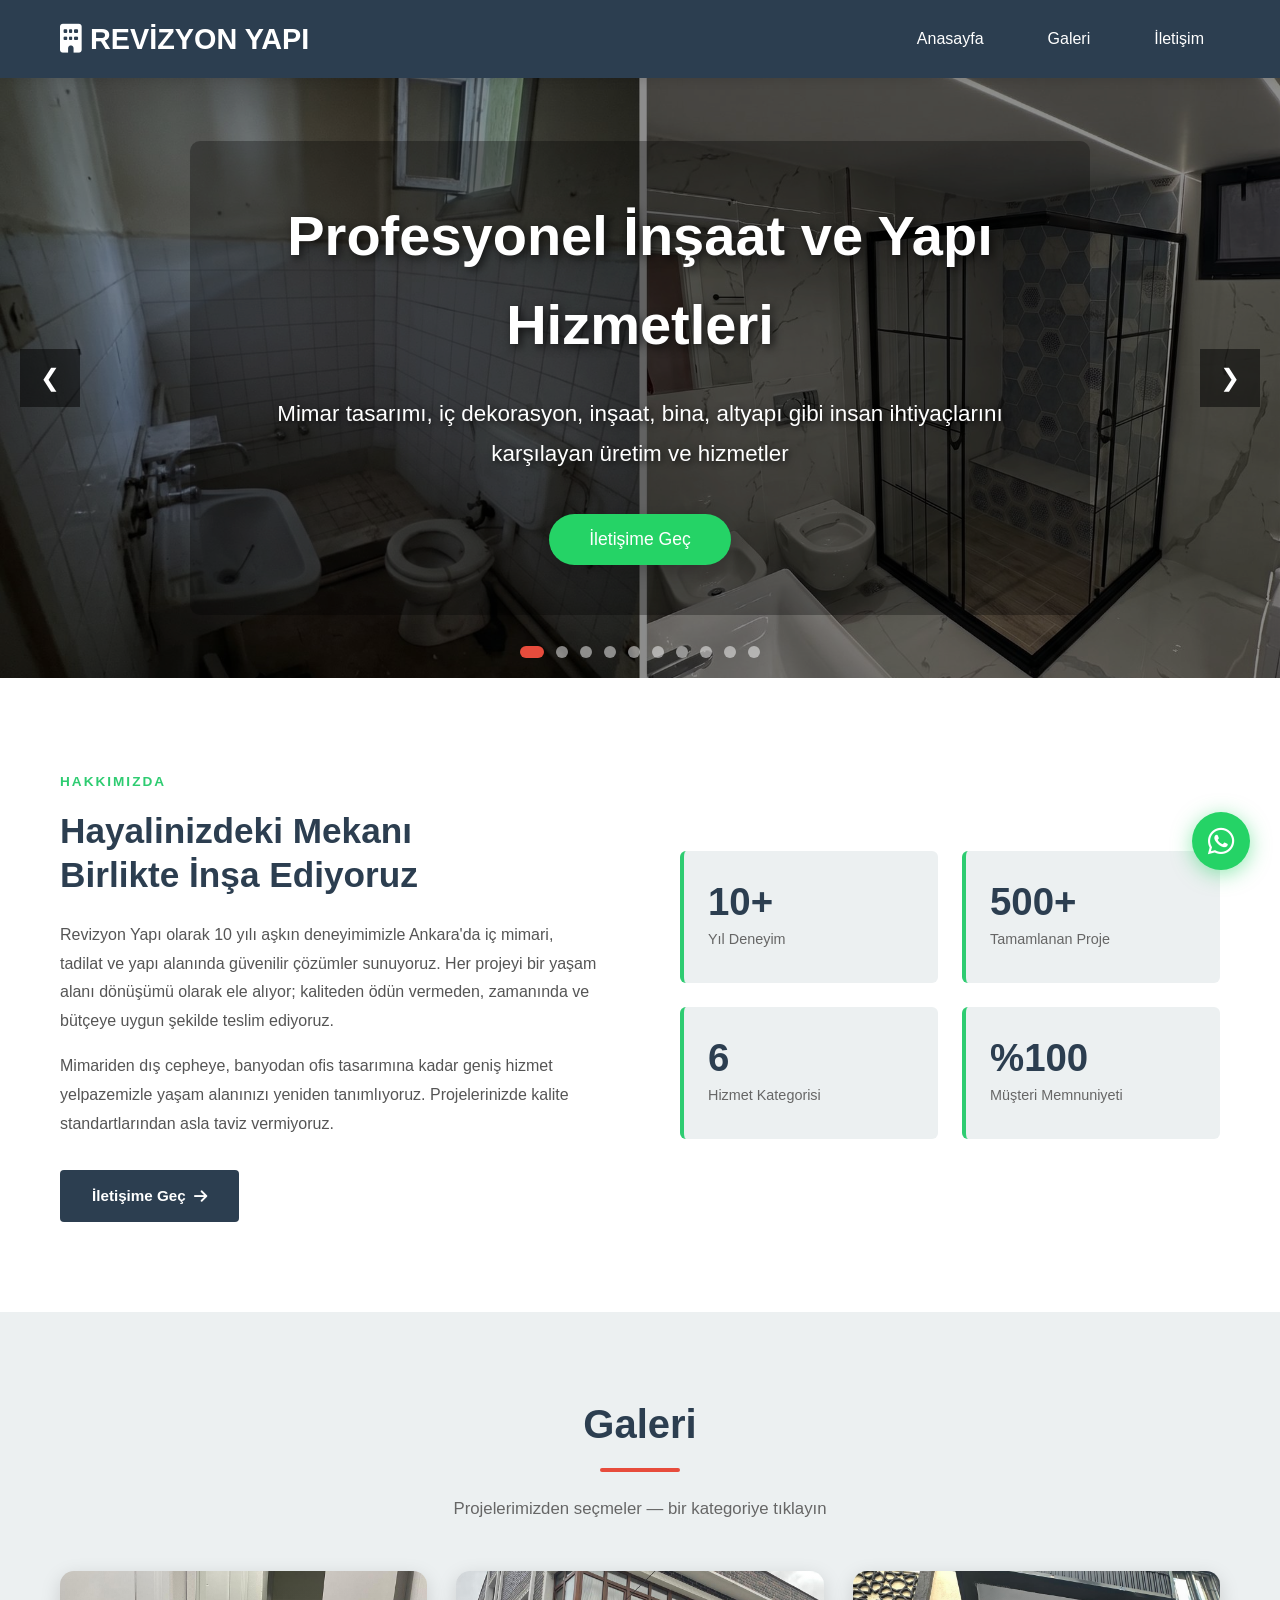
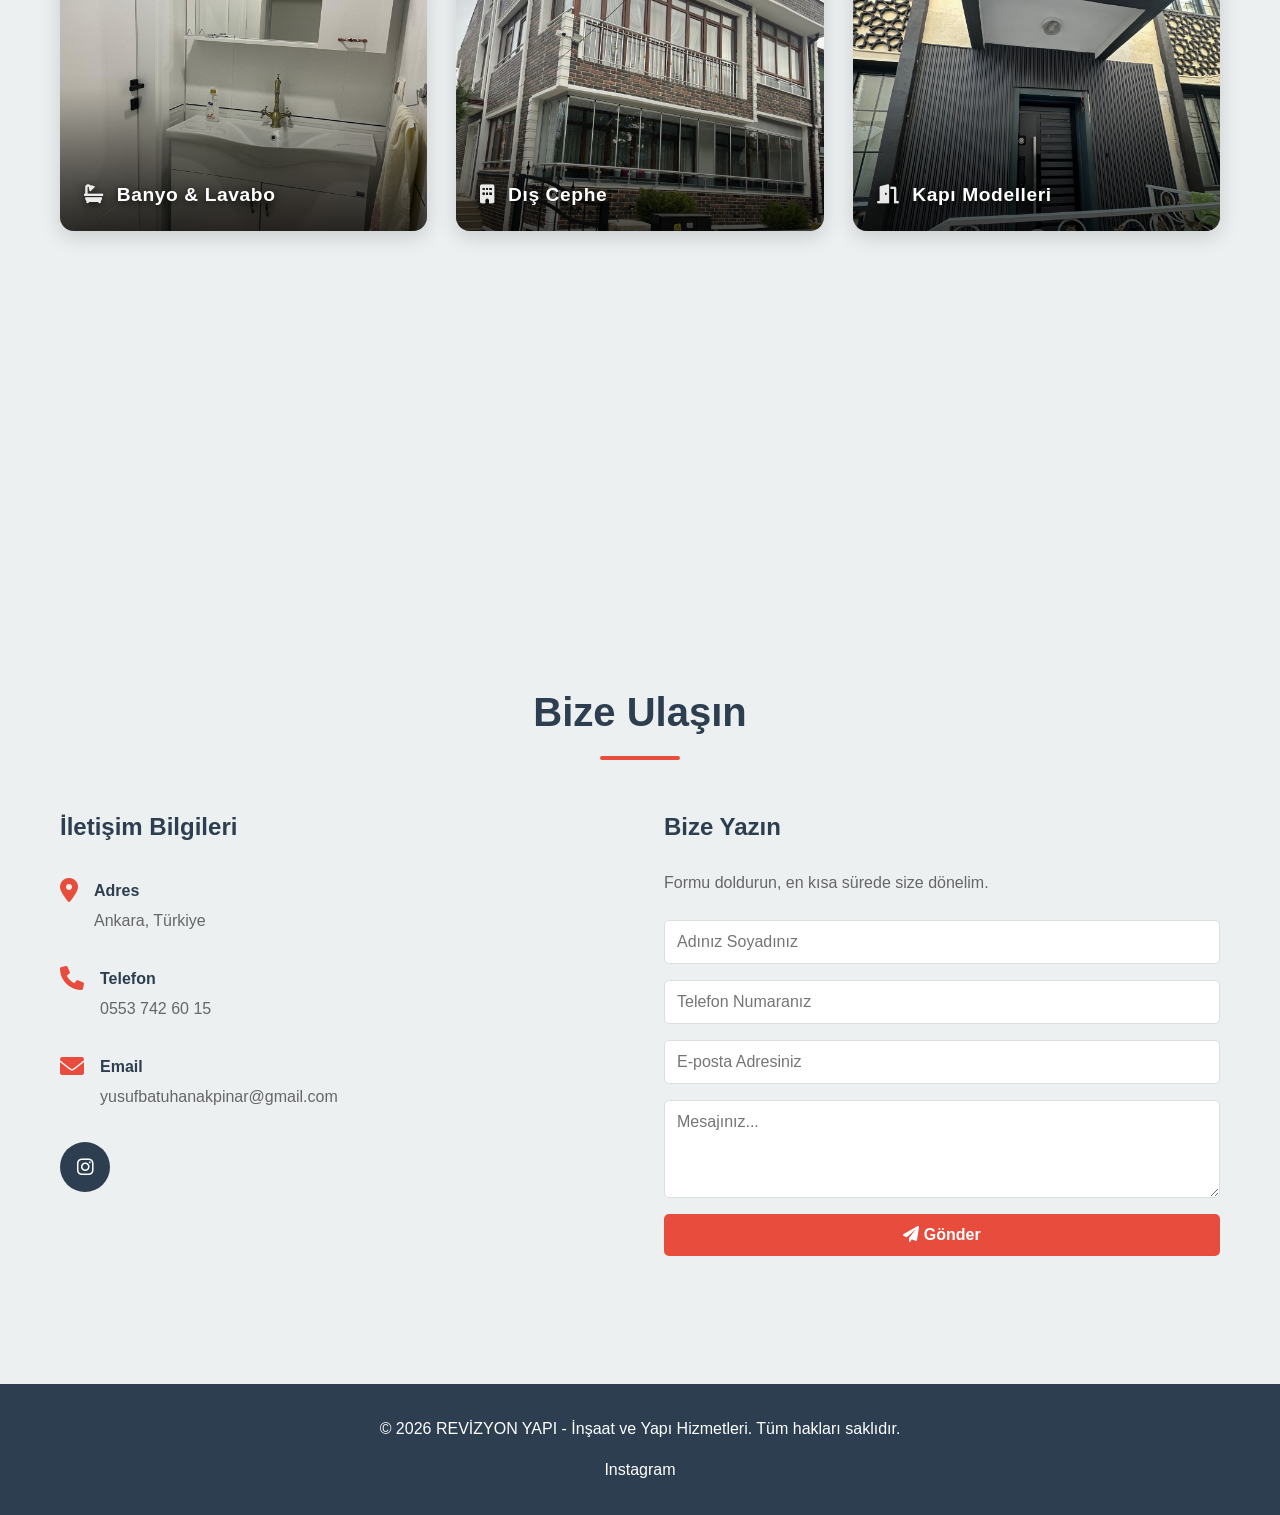
<file: index.html>
<!DOCTYPE html>
<html lang="tr">
<head>
    <meta charset="UTF-8">
    <meta name="viewport" content="width=device-width, initial-scale=1.0">
    <meta name="description" content="Revizyon Yapı | Ankara'da profesyonel iç mimari, tadilat ve yapı hizmetleri. Banyo, mutfak, dış cephe, kapı ve ofis projeleriniz için bize ulaşın.">
    <meta name="keywords" content="revizyon yapı, ankara tadilat, iç mimari, banyo tadilatı, dış cephe, ofis tasarımı, kapı modelleri, yapı hizmetleri">
    <meta name="robots" content="index, follow">
    <link rel="icon" type="image/x-icon" href="favicon.ico">
    <link rel="icon" type="image/png" sizes="32x32" href="favicon-32x32.png">
    <link rel="icon" type="image/png" sizes="16x16" href="favicon-16x16.png">
    <link rel="apple-touch-icon" sizes="180x180" href="apple-touch-icon.png">
    <link rel="manifest" href="site.webmanifest">
    <title>Revizyon Yapı | Ankara Profesyonel İnşaat ve Tadilat Hizmetleri</title>
    <link rel="stylesheet" href="style.css">
    <link rel="stylesheet" href="https://cdnjs.cloudflare.com/ajax/libs/font-awesome/6.0.0/css/all.min.css">
</head>
<body>
    <!-- NAVİGASYON -->
    <nav class="navbar">
        <div class="container">
            <div class="navbar-brand">
                <h1><i class="fas fa-building"></i> REVİZYON YAPI</h1>
            </div>
            <button class="hamburger" id="hamburgerBtn" aria-label="Menü">
                <span></span>
                <span></span>
                <span></span>
            </button>
            <ul class="nav-menu" id="navMenu">
                <li><a href="#home">Anasayfa</a></li>
                <li><a href="#gallery">Galeri</a></li>
                <li><a href="#contact">İletişim</a></li>
            </ul>
        </div>
    </nav>

    <!-- HERO SECTION - IMAGE CAROUSEL -->
    <section id="home" class="hero">
        <div class="carousel-container">
            <div class="carousel">
                <div class="carousel-slide fade">
                    <img src="images/eski-yeni/Gemini_Generated_Image_1mvo9q1mvo9q1mvo.jpeg" alt="Eski Yeni 1" fetchpriority="high">
                </div>
                <div class="carousel-slide fade">
                    <img data-src="images/eski-yeni/Gemini_Generated_Image_4hr7b64hr7b64hr7.jpeg" alt="Eski Yeni 2">
                </div>
                <div class="carousel-slide fade">
                    <img data-src="images/eski-yeni/Gemini_Generated_Image_7pe2s27pe2s27pe2.jpeg" alt="Eski Yeni 3">
                </div>
                <div class="carousel-slide fade">
                    <img data-src="images/eski-yeni/Gemini_Generated_Image_8bwgp68bwgp68bwg.jpeg" alt="Eski Yeni 4">
                </div>
                <div class="carousel-slide fade">
                    <img data-src="images/eski-yeni/Gemini_Generated_Image_aozlq8aozlq8aozl.jpeg" alt="Eski Yeni 5">
                </div>
                <div class="carousel-slide fade">
                    <img data-src="images/eski-yeni/Gemini_Generated_Image_g1pezsg1pezsg1pe.jpeg" alt="Eski Yeni 6">
                </div>
                <div class="carousel-slide fade">
                    <img data-src="images/eski-yeni/Gemini_Generated_Image_jnne5fjnne5fjnne.jpeg" alt="Eski Yeni 7">
                </div>
                <div class="carousel-slide fade">
                    <img data-src="images/eski-yeni/Gemini_Generated_Image_pfhkv2pfhkv2pfhk.jpeg" alt="Eski Yeni 8">
                </div>
                <div class="carousel-slide fade">
                    <img data-src="images/eski-yeni/Gemini_Generated_Image_pz9ef6pz9ef6pz9e.jpeg" alt="Eski Yeni 9">
                </div>
                <div class="carousel-slide fade">
                    <img data-src="images/eski-yeni/Gemini_Generated_Image_t4fte6t4fte6t4ft.jpeg" alt="Eski Yeni 10">
                </div>
            </div>

            <!-- CAROUSEL CONTROLS -->
            <button class="carousel-prev" id="carouselPrev">&#10094;</button>
            <button class="carousel-next" id="carouselNext">&#10095;</button>

            <!-- CAROUSEL INDICATORS -->
            <div class="carousel-indicators">
                <span class="indicator" data-slide="1"></span>
                <span class="indicator" data-slide="2"></span>
                <span class="indicator" data-slide="3"></span>
                <span class="indicator" data-slide="4"></span>
                <span class="indicator" data-slide="5"></span>
                <span class="indicator" data-slide="6"></span>
                <span class="indicator" data-slide="7"></span>
                <span class="indicator" data-slide="8"></span>
                <span class="indicator" data-slide="9"></span>
                <span class="indicator" data-slide="10"></span>
            </div>

            <!-- HERO CONTENT OVERLAY -->
            <div class="hero-overlay">
                <div class="hero-content">
                    <h2>Profesyonel İnşaat ve Yapı Hizmetleri</h2>
                    <p>Mimar tasarımı, iç dekorasyon, inşaat, bina, altyapı gibi insan ihtiyaçlarını karşılayan üretim ve hizmetler</p>
                    <a href="#contact" class="cta-link"><button class="cta-btn">İletişime Geç</button></a>
                </div>
            </div>
        </div>
    </section>

    <!-- KURUMSAL VİZYON BÖLÜMÜ -->
    <section class="vision-section">
        <div class="container">
            <div class="vision-wrapper">
                <div class="vision-text">
                    <span class="vision-label">Hakkımızda</span>
                    <h2>Hayalinizdeki Mekanı<br>Birlikte İnşa Ediyoruz</h2>
                    <p>Revizyon Yapı olarak 10 yılı aşkın deneyimimizle Ankara'da iç mimari, tadilat ve yapı alanında güvenilir çözümler sunuyoruz. Her projeyi bir yaşam alanı dönüşümü olarak ele alıyor; kaliteden ödün vermeden, zamanında ve bütçeye uygun şekilde teslim ediyoruz.</p>
                    <p>Mimariden dış cepheye, banyodan ofis tasarımına kadar geniş hizmet yelpazemizle yaşam alanınızı yeniden tanımlıyoruz. Projelerinizde kalite standartlarından asla taviz vermiyoruz.</p>
                    <a href="#contact" class="vision-btn">İletişime Geç <i class="fas fa-arrow-right"></i></a>
                </div>
                <div class="vision-stats">
                    <div class="stat-card">
                        <span class="stat-number">10+</span>
                        <span class="stat-label">Yıl Deneyim</span>
                    </div>
                    <div class="stat-card">
                        <span class="stat-number">500+</span>
                        <span class="stat-label">Tamamlanan Proje</span>
                    </div>
                    <div class="stat-card">
                        <span class="stat-number">6</span>
                        <span class="stat-label">Hizmet Kategorisi</span>
                    </div>
                    <div class="stat-card">
                        <span class="stat-number">%100</span>
                        <span class="stat-label">Müşteri Memnuniyeti</span>
                    </div>
                </div>
            </div>
        </div>
    </section>

    <!-- GALERİ SECTION -->
    <section id="gallery" class="gallery">
        <div class="container">
            <h2 class="section-title">Galeri</h2>
            <p class="section-subtitle">Projelerimizden seçmeler — bir kategoriye tıklayın</p>

            <div class="gallery-categories">
                <a href="galeri/banyo-lavabo.html" class="gallery-card">
                    <img src="images/banyo-lavabo/1.jpeg" alt="Banyo &amp; Lavabo" loading="lazy">
                    <div class="gallery-card-overlay">
                        <h3><i class="fas fa-bath"></i> Banyo &amp; Lavabo</h3>
                    </div>
                </a>
                <a href="galeri/dis-cephe.html" class="gallery-card">
                    <img src="images/dis-cephe/1.jpeg" alt="Dış Cephe" loading="lazy">
                    <div class="gallery-card-overlay">
                        <h3><i class="fas fa-building"></i> Dış Cephe</h3>
                    </div>
                </a>
                <a href="galeri/kapi-modelleri.html" class="gallery-card">
                    <img src="images/kapi-modelleri/1.jpeg" alt="Kapı Modelleri" loading="lazy">
                    <div class="gallery-card-overlay">
                        <h3><i class="fas fa-door-open"></i> Kapı Modelleri</h3>
                    </div>
                </a>
                <a href="galeri/ofis.html" class="gallery-card">
                    <img src="images/ofis/1.jpeg" alt="Ofis" loading="lazy">
                    <div class="gallery-card-overlay">
                        <h3><i class="fas fa-briefcase"></i> Ofis</h3>
                    </div>
                </a>
                <a href="galeri/salon-tv-unitesi.html" class="gallery-card">
                    <img src="images/salon-tv-unitesi/1.jpeg" alt="Salon &amp; TV Ünitesi" loading="lazy">
                    <div class="gallery-card-overlay">
                        <h3><i class="fas fa-tv"></i> Salon &amp; TV Ünitesi</h3>
                    </div>
                </a>
                <a href="galeri/vestiyer-hol-koridor.html" class="gallery-card">
                    <img src="images/vestiyer-hol-koridor/1.jpeg" alt="Vestiyer / Hol / Koridor" loading="lazy">
                    <div class="gallery-card-overlay">
                        <h3><i class="fas fa-hat-cowboy"></i> Vestiyer / Hol / Koridor</h3>
                    </div>
                </a>
            </div>
        </div>
    </section>

    <!-- İLETİŞİM FORMU -->
    <section id="contact" class="contact">
        <div class="container">
            <h2 class="section-title">Bize Ulaşın</h2>
            <div class="contact-wrapper">
                <div class="contact-info">
                    <h3>İletişim Bilgileri</h3>
                    <div class="info-item">
                        <i class="fas fa-map-marker-alt"></i>
                        <div>
                            <h4>Adres</h4>
                            <p>Ankara, Türkiye</p>
                        </div>
                    </div>
                    <div class="info-item">
                        <i class="fas fa-phone"></i>
                        <div>
                            <h4>Telefon</h4>
                            <p><a href="tel:+905537426015">0553 742 60 15</a></p>
                        </div>
                    </div>
                    <div class="info-item">
                        <i class="fas fa-envelope"></i>
                        <div>
                            <h4>Email</h4>
                            <p><a href="mailto:yusufbatuhanakpinar@gmail.com">yusufbatuhanakpinar@gmail.com</a></p>
                        </div>
                    </div>
                    <div class="social-links">
                        <a href="https://instagram.com/revizyon_yapi2020" target="_blank" rel="noopener noreferrer" title="Instagram"><i class="fab fa-instagram"></i></a>
                    </div>
                </div>

                <div class="quick-contact">
                    <h3>Bize Yazın</h3>
                    <p>Formu doldurun, en kısa sürede size dönelim.</p>
                    <form class="contact-form" id="contactForm" action="https://formspree.io/f/mrewzply" method="POST">
                        <input type="text" name="name" placeholder="Adınız Soyadınız" required>
                        <input type="tel" name="phone" placeholder="Telefon Numaranız">
                        <input type="email" name="email" placeholder="E-posta Adresiniz" required>
                        <textarea name="message" rows="4" placeholder="Mesajınız..." required></textarea>
                        <input type="hidden" name="_subject" value="Revizyon Yapı - Yeni İletişim Mesajı">
                        <button type="submit" class="submit-btn"><i class="fas fa-paper-plane"></i> Gönder</button>
                        <div id="formMessage" class="form-message"></div>
                    </form>
                </div>
            </div>
        </div>
    </section>

    <!-- FOOTER -->
    <footer class="footer">
        <div class="container">
            <p>&copy; 2026 REVİZYON YAPI - İnşaat ve Yapı Hizmetleri. Tüm hakları saklıdır.</p>
            <div class="footer-links">
                <a href="https://instagram.com/revizyon_yapi2020" target="_blank" rel="noopener noreferrer">Instagram</a>
            </div>
        </div>
    </footer>

    <!-- SCROLL TO TOP BUTTON -->
    <button class="scroll-to-top" title="Yukarı Çık"><i class="fas fa-arrow-up"></i></button>

    <!-- FLOATING WHATSAPP -->
    <a href="https://wa.me/905537426015?text=Merhaba%2C%20proje%20hakk%C4%B1nda%20bilgi%20almak%20istiyorum." class="floating-whatsapp" target="_blank" rel="noopener noreferrer" aria-label="WhatsApp'tan Yazın">
        <i class="fab fa-whatsapp"></i>
        <span class="floating-whatsapp-tooltip">WhatsApp'tan Yazın</span>
    </a>

    <script src="script.js"></script>
</body>
</html>
</file>
<file: style.css>
* {
    margin: 0;
    padding: 0;
    box-sizing: border-box;
}

:root {
    --primary-color: #2c3e50;
    --secondary-color: #e74c3c;
    --accent-color: #3498db;
    --light-bg: #ecf0f1;
    --text-color: #333;
    --transition: all 0.3s ease;
}

body {
    font-family: 'Segoe UI', Tahoma, Geneva, Verdana, sans-serif;
    line-height: 1.6;
    color: var(--text-color);
}

.container {
    max-width: 1200px;
    margin: 0 auto;
    padding: 0 20px;
}

/* HAMBURGER MENÜ */
.hamburger {
    display: none;
    flex-direction: column;
    gap: 5px;
    background: none;
    border: none;
    cursor: pointer;
    padding: 6px;
    z-index: 200;
}

.hamburger span {
    display: block;
    width: 26px;
    height: 3px;
    background: white;
    border-radius: 3px;
    transition: var(--transition);
}

.hamburger.active span:nth-child(1) {
    transform: translateY(8px) rotate(45deg);
}

.hamburger.active span:nth-child(2) {
    opacity: 0;
}

.hamburger.active span:nth-child(3) {
    transform: translateY(-8px) rotate(-45deg);
}

/* FLOATING WHATSAPP */
.floating-whatsapp {
    position: fixed;
    bottom: 30px;
    right: 30px;
    width: 58px;
    height: 58px;
    background: #25d366;
    border-radius: 50%;
    display: flex;
    align-items: center;
    justify-content: center;
    font-size: 1.9rem;
    color: #fff;
    z-index: 1000;
    box-shadow: 0 4px 20px rgba(37, 211, 102, 0.5);
    transition: transform 0.25s, box-shadow 0.25s;
    text-decoration: none;
}

.floating-whatsapp:hover {
    transform: scale(1.12);
    box-shadow: 0 8px 28px rgba(37, 211, 102, 0.65);
}

.floating-whatsapp-tooltip {
    position: absolute;
    right: 70px;
    background: #1a1a1a;
    color: #fff;
    padding: 6px 14px;
    border-radius: 6px;
    font-size: 0.82rem;
    font-weight: 500;
    white-space: nowrap;
    opacity: 0;
    pointer-events: none;
    transition: opacity 0.2s;
}

.floating-whatsapp-tooltip::after {
    content: '';
    position: absolute;
    left: 100%;
    top: 50%;
    transform: translateY(-50%);
    border: 6px solid transparent;
    border-left-color: #1a1a1a;
}

.floating-whatsapp:hover .floating-whatsapp-tooltip {
    opacity: 1;
}

/* CTA LINK */
.cta-link {
    text-decoration: none;
}

/* CONTACT INFO LİNKLERİ */
.contact-info a {
    color: inherit;
    text-decoration: none;
    transition: color 0.2s;
}

.contact-info a:hover {
    color: #2ecc71;
}

/* SCROLL TO TOP */
.scroll-to-top {
    position: fixed;
    bottom: 100px;
    right: 30px;
    background: var(--secondary-color);
    color: white;
    border: none;
    width: 48px;
    height: 48px;
    border-radius: 50%;
    font-size: 1.1rem;
    cursor: pointer;
    display: none;
    align-items: center;
    justify-content: center;
    z-index: 999;
    box-shadow: 0 4px 15px rgba(0,0,0,0.2);
    transition: var(--transition);
}

.scroll-to-top:hover {
    background: #c0392b;
    transform: scale(1.1);
}

/* NAVİGASYON */
.navbar {
    background: var(--primary-color);
    color: white;
    padding: 1rem 0;
    position: sticky;
    top: 0;
    z-index: 100;
    box-shadow: 0 2px 10px rgba(0,0,0,0.1);
}

.navbar .container {
    display: flex;
    justify-content: space-between;
    align-items: center;
}

.navbar-brand h1 {
    font-size: 1.8rem;
    display: flex;
    align-items: center;
    gap: 0.5rem;
}

.nav-menu {
    display: flex;
    list-style: none;
    gap: 2rem;
}

.nav-menu a {
    color: white;
    text-decoration: none;
    transition: var(--transition);
    padding: 0.5rem 1rem;
    border-radius: 5px;
}

.nav-menu a:hover {
    background: var(--secondary-color);
    color: white;
}

/* HERO SECTION */
.hero {
    position: relative;
    width: 100%;
    height: clamp(420px, 70vh, 600px);
    overflow: hidden;
}

.carousel-container {
    position: relative;
    width: 100%;
    height: 100%;
}

.carousel {
    position: relative;
    width: 100%;
    height: 100%;
}

.carousel-slide {
    position: absolute;
    width: 100%;
    height: 100%;
    opacity: 0;
    transition: opacity 1s ease-in-out;
    z-index: 1;
}

.carousel-slide.fade {
    opacity: 0;
}

.carousel-slide.fade.active {
    opacity: 1;
}

.carousel-slide img {
    width: 100%;
    height: 100%;
    object-fit: cover;
}

/* CAROUSEL CONTROLS */
.carousel-prev,
.carousel-next {
    position: absolute;
    top: 50%;
    transform: translateY(-50%);
    background: rgba(0, 0, 0, 0.5);
    color: white;
    border: none;
    font-size: 24px;
    padding: 15px 20px;
    cursor: pointer;
    z-index: 10;
    transition: var(--transition);
}

.carousel-prev {
    left: 20px;
}

.carousel-next {
    right: 20px;
}

.carousel-prev:hover,
.carousel-next:hover {
    background: rgba(0, 0, 0, 0.8);
}

/* CAROUSEL INDICATORS */
.carousel-indicators {
    position: absolute;
    bottom: 20px;
    left: 50%;
    transform: translateX(-50%);
    display: flex;
    gap: 12px;
    z-index: 10;
}

.indicator {
    width: 12px;
    height: 12px;
    border-radius: 50%;
    background: rgba(255, 255, 255, 0.5);
    cursor: pointer;
    transition: var(--transition);
}

.indicator.active {
    background: var(--secondary-color);
    width: 24px;
    border-radius: 6px;
}

.indicator:hover {
    background: rgba(255, 255, 255, 0.8);
}

/* HERO OVERLAY */
.hero-overlay {
    position: absolute;
    top: 0;
    left: 0;
    right: 0;
    bottom: 0;
    background: rgba(0, 0, 0, 0.45);
    display: flex;
    align-items: center;
    justify-content: center;
    z-index: 5;
}

.hero-content {
    text-align: center;
    color: white;
    max-width: 900px;
    padding: 50px;
    animation: slideInDown 0.8s ease;
    z-index: 6;
    background: rgba(0, 0, 0, 0.3);
    border-radius: 10px;
}

.hero-content h2 {
    font-size: 3.5rem;
    margin-bottom: 1.5rem;
    text-shadow: 3px 3px 10px rgba(0, 0, 0, 0.7);
    font-weight: 700;
}

.hero-content p {
    font-size: 1.4rem;
    margin-bottom: 2.5rem;
    opacity: 1;
    text-shadow: 2px 2px 6px rgba(0, 0, 0, 0.7);
    line-height: 1.8;
}

.cta-btn {
    background: #25D366;
    color: white;
    border: none;
    padding: 15px 40px;
    font-size: 1.1rem;
    border-radius: 50px;
    cursor: pointer;
    transition: var(--transition);
    box-shadow: 0 5px 20px rgba(0,0,0,0.2);
}

.cta-btn:hover {
    background: #1fa952;
    transform: translateY(-3px);
    box-shadow: 0 8px 25px rgba(0,0,0,0.3);
}

/* SECTION TITLES */
.section-title {
    font-size: 2.5rem;
    text-align: center;
    margin-bottom: 3rem;
    color: var(--primary-color);
    position: relative;
    padding-bottom: 1rem;
}

.section-title::after {
    content: '';
    position: absolute;
    bottom: 0;
    left: 50%;
    transform: translateX(-50%);
    width: 80px;
    height: 4px;
    background: var(--secondary-color);
    border-radius: 2px;
}

/* KURUMSAL VİZYON BÖLÜMÜ */
.vision-section {
    padding: 90px 20px;
    background: #fff;
}

.vision-wrapper {
    display: grid;
    grid-template-columns: 1fr 1fr;
    gap: 5rem;
    align-items: center;
    max-width: 1200px;
    margin: 0 auto;
}

.vision-label {
    display: inline-block;
    font-size: 0.85rem;
    font-weight: 700;
    letter-spacing: 2px;
    text-transform: uppercase;
    color: #2ecc71;
    margin-bottom: 1rem;
}

.vision-text h2 {
    font-size: 2.2rem;
    font-weight: 800;
    color: var(--primary-color);
    line-height: 1.25;
    margin-bottom: 1.5rem;
}

.vision-text p {
    font-size: 1rem;
    color: #555;
    line-height: 1.8;
    margin-bottom: 1rem;
}

.vision-btn {
    display: inline-flex;
    align-items: center;
    gap: 0.5rem;
    margin-top: 1rem;
    padding: 0.85rem 2rem;
    background: var(--primary-color);
    color: #fff;
    border-radius: 4px;
    font-weight: 600;
    font-size: 0.95rem;
    text-decoration: none;
    transition: background 0.3s, transform 0.2s;
}

.vision-btn:hover {
    background: #1a252f;
    transform: translateX(3px);
}

.vision-stats {
    display: grid;
    grid-template-columns: 1fr 1fr;
    gap: 1.5rem;
}

.stat-card {
    background: var(--light-bg);
    border-left: 4px solid #2ecc71;
    border-radius: 6px;
    padding: 2rem 1.5rem;
    display: flex;
    flex-direction: column;
    gap: 0.4rem;
    transition: transform 0.2s, box-shadow 0.2s;
}

.stat-card:hover {
    transform: translateY(-4px);
    box-shadow: 0 8px 24px rgba(0,0,0,0.08);
}

.stat-number {
    font-size: 2.4rem;
    font-weight: 800;
    color: var(--primary-color);
    line-height: 1;
}

.stat-label {
    font-size: 0.9rem;
    color: #666;
    font-weight: 500;
}

/* GALERİ */
.gallery {
    padding: 80px 20px;
    background: var(--light-bg);
}

.section-subtitle {
    text-align: center;
    color: #666;
    margin-top: -1.5rem;
    margin-bottom: 3rem;
    font-size: 1.05rem;
}

/* GALERİ KATEGORİ KARTLARI */
.gallery-categories {
    display: grid;
    grid-template-columns: repeat(3, 1fr);
    gap: 1.8rem;
}

.gallery-card {
    display: block;
    position: relative;
    border-radius: 14px;
    overflow: hidden;
    box-shadow: 0 6px 20px rgba(0,0,0,0.15);
    transition: var(--transition);
    text-decoration: none;
    height: 260px;
}

.gallery-card:hover {
    transform: translateY(-8px);
    box-shadow: 0 18px 40px rgba(0,0,0,0.25);
}

.gallery-card img {
    width: 100%;
    height: 100%;
    object-fit: cover;
    transition: transform 0.5s ease;
    display: block;
}

.gallery-card:hover img {
    transform: scale(1.08);
}

.gallery-card-overlay {
    position: absolute;
    inset: 0;
    background: linear-gradient(to top, rgba(0,0,0,0.72) 0%, rgba(0,0,0,0.05) 55%, rgba(0,0,0,0) 100%);
    display: flex;
    align-items: flex-end;
    padding: 1.4rem 1.5rem;
    color: white;
    transition: background 0.35s ease;
}

.gallery-card:hover .gallery-card-overlay {
    background: linear-gradient(to top, rgba(0,0,0,0.85) 0%, rgba(0,0,0,0.15) 60%, rgba(0,0,0,0) 100%);
}

.gallery-card-overlay h3 {
    font-size: 1.2rem;
    font-weight: 700;
    letter-spacing: 0.6px;
    margin: 0;
    font-family: 'Segoe UI', sans-serif;
    text-shadow: 0 2px 8px rgba(0,0,0,0.8);
    color: #fff;
    line-height: 1.3;
}

.gallery-card-overlay h3 i {
    margin-right: 0.45rem;
    opacity: 0.9;
}

/* GALERİ DETAY SAYFASI */
.gallery-detail-section {
    padding: 100px 20px 80px;
    min-height: 100vh;
    background: #f5f5f5;
}

.photo-count {
    text-align: center;
    color: #888;
    margin-top: -1.5rem;
    margin-bottom: 2.5rem;
    font-size: 1rem;
}

.gallery-detail-grid {
    display: grid;
    grid-template-columns: repeat(auto-fill, minmax(280px, 1fr));
    gap: 1.2rem;
}

.detail-item {
    border-radius: 10px;
    overflow: hidden;
    cursor: pointer;
    box-shadow: 0 4px 12px rgba(0,0,0,0.1);
    transition: var(--transition);
    aspect-ratio: 4/3;
    background: #ddd;
}

.detail-item:hover {
    transform: translateY(-5px);
    box-shadow: 0 12px 28px rgba(0,0,0,0.2);
}

.detail-item img {
    width: 100%;
    height: 100%;
    object-fit: cover;
    display: block;
    transition: transform 0.4s ease;
}

.detail-item:hover img {
    transform: scale(1.05);
}

/* NAVİGASYON - DETAY SAYFA */
.nav-detail {
    display: flex;
    align-items: center;
    justify-content: space-between;
}

.navbar-brand {
    text-decoration: none;
    color: inherit;
}

.back-btn {
    display: inline-flex;
    align-items: center;
    gap: 0.5rem;
    padding: 9px 22px;
    background: white;
    color: var(--primary-color);
    border: 2px solid var(--primary-color);
    border-radius: 25px;
    font-weight: 600;
    text-decoration: none;
    font-size: 0.95rem;
    transition: var(--transition);
    white-space: nowrap;
}

.back-btn:hover {
    background: var(--primary-color);
    color: white;
}

/* LIGHTBOX */
.lightbox {
    display: none;
    position: fixed;
    inset: 0;
    background: rgba(0, 0, 0, 0.94);
    z-index: 9999;
    justify-content: center;
    align-items: center;
}

.lightbox.active {
    display: flex;
}

.lightbox-content {
    position: relative;
    max-width: 92vw;
    max-height: 88vh;
    text-align: center;
}

.lightbox-content img {
    max-width: 92vw;
    max-height: 84vh;
    object-fit: contain;
    border-radius: 6px;
    box-shadow: 0 0 60px rgba(0,0,0,0.8);
}

#lightboxCaption {
    color: #ccc;
    margin-top: 0.8rem;
    font-size: 0.95rem;
}

.lightbox-close {
    position: fixed;
    top: 18px;
    right: 22px;
    background: rgba(255,255,255,0.15);
    border: none;
    color: white;
    font-size: 1.6rem;
    width: 46px;
    height: 46px;
    border-radius: 50%;
    cursor: pointer;
    display: flex;
    align-items: center;
    justify-content: center;
    transition: background 0.2s;
    z-index: 10000;
}

.lightbox-close:hover {
    background: rgba(255,255,255,0.3);
}

.lightbox-prev,
.lightbox-next {
    position: fixed;
    top: 50%;
    transform: translateY(-50%);
    background: rgba(255,255,255,0.15);
    border: none;
    color: white;
    font-size: 1.6rem;
    width: 50px;
    height: 50px;
    border-radius: 50%;
    cursor: pointer;
    display: flex;
    align-items: center;
    justify-content: center;
    transition: background 0.2s;
    z-index: 10000;
}

.lightbox-prev { left: 18px; }
.lightbox-next { right: 18px; }

.lightbox-prev:hover,
.lightbox-next:hover {
    background: rgba(255,255,255,0.3);
}

/* ÜRÜNLER */
.products {
    padding: 80px 20px;
}

.product-grid {
    display: grid;
    grid-template-columns: repeat(auto-fit, minmax(250px, 1fr));
    gap: 2rem;
}

.product-card {
    background: white;
    border-radius: 10px;
    overflow: hidden;
    box-shadow: 0 5px 15px rgba(0,0,0,0.1);
    transition: var(--transition);
    text-align: center;
}

.product-card:hover {
    transform: translateY(-10px);
    box-shadow: 0 15px 30px rgba(0,0,0,0.2);
}

.product-card img {
    width: 100%;
    height: 250px;
    object-fit: cover;
}

.product-card h3 {
    margin-top: 1rem;
    color: var(--primary-color);
}

.product-card p {
    padding: 0 1rem;
    color: #666;
    font-size: 0.9rem;
}

.product-rating {
    margin: 1rem 0;
    font-size: 1.2rem;
    color: #f39c12;
}

.product-price {
    display: block;
    font-size: 1.5rem;
    font-weight: bold;
    color: var(--secondary-color);
    padding: 1rem 0;
    border-top: 1px solid #eee;
}

/* FİYATLANDIRMA */
.pricing {
    padding: 80px 20px;
    background: var(--light-bg);
}

.pricing-grid {
    display: grid;
    grid-template-columns: repeat(auto-fit, minmax(280px, 1fr));
    gap: 2rem;
}

.pricing-card {
    background: white;
    border-radius: 10px;
    padding: 2rem;
    text-align: center;
    position: relative;
    transition: var(--transition);
    box-shadow: 0 5px 15px rgba(0,0,0,0.1);
}

.pricing-card.featured {
    border: 3px solid var(--secondary-color);
    transform: scale(1.05);
}

.pricing-card:hover {
    box-shadow: 0 15px 30px rgba(0,0,0,0.2);
}

.badge {
    position: absolute;
    top: -15px;
    left: 50%;
    transform: translateX(-50%);
    background: var(--secondary-color);
    color: white;
    padding: 5px 20px;
    border-radius: 20px;
    font-weight: bold;
    font-size: 0.9rem;
}

.pricing-card h3 {
    color: var(--primary-color);
    margin-bottom: 1rem;
    font-size: 1.5rem;
}

.price {
    font-size: 2.5rem;
    color: var(--secondary-color);
    font-weight: bold;
}

.price-period {
    color: #666;
    margin-bottom: 2rem;
}

.features-list {
    list-style: none;
    margin: 2rem 0;
    text-align: left;
}

.features-list li {
    padding: 0.8rem 0;
    border-bottom: 1px solid #eee;
    color: #666;
}

.features-list i {
    color: #27ae60;
    margin-right: 0.5rem;
}

.features-list .fa-times {
    color: #e74c3c;
}

.pricing-btn {
    width: 100%;
    padding: 12px;
    background: var(--primary-color);
    color: white;
    border: none;
    border-radius: 5px;
    cursor: pointer;
    transition: var(--transition);
    margin-top: 1rem;
    font-weight: bold;
}

.pricing-btn:hover {
    background: var(--secondary-color);
}

/* BLOG */
.blog {
    padding: 80px 20px;
}

.blog-grid {
    display: grid;
    grid-template-columns: repeat(auto-fit, minmax(300px, 1fr));
    gap: 2rem;
}

.blog-card {
    background: white;
    border-radius: 10px;
    overflow: hidden;
    box-shadow: 0 5px 15px rgba(0,0,0,0.1);
    transition: var(--transition);
}

.blog-card:hover {
    transform: translateY(-10px);
    box-shadow: 0 15px 30px rgba(0,0,0,0.2);
}

.blog-card img {
    width: 100%;
    height: 200px;
    object-fit: cover;
}

.blog-content {
    padding: 2rem;
}

.blog-date {
    color: var(--secondary-color);
    font-size: 0.9rem;
    font-weight: bold;
}

.blog-card h3 {
    margin: 0.5rem 0;
    color: var(--primary-color);
}

.blog-card p {
    color: #666;
    margin: 1rem 0;
    font-size: 0.95rem;
}

.read-more {
    color: var(--accent-color);
    text-decoration: none;
    font-weight: bold;
    transition: var(--transition);
}

.read-more:hover {
    color: var(--secondary-color);
}

/* İLETİŞİM */
.contact {
    padding: 80px 20px;
    background: var(--light-bg);
}

.contact-wrapper {
    display: grid;
    grid-template-columns: 1fr 1fr;
    gap: 3rem;
    align-items: start;
}

.contact-info h3 {
    color: var(--primary-color);
    margin-bottom: 2rem;
    font-size: 1.5rem;
}

.info-item {
    display: flex;
    gap: 1rem;
    margin-bottom: 2rem;
}

.info-item i {
    color: var(--secondary-color);
    font-size: 1.5rem;
    flex-shrink: 0;
}

.info-item h4 {
    color: var(--primary-color);
    margin-bottom: 0.3rem;
}

.info-item p {
    color: #666;
}

.social-links {
    display: flex;
    gap: 1rem;
    margin-top: 2rem;
}

.social-links a {
    display: inline-flex;
    align-items: center;
    justify-content: center;
    width: 50px;
    height: 50px;
    background: var(--primary-color);
    color: white;
    border-radius: 50%;
    transition: var(--transition);
    font-size: 1.2rem;
}

.social-links a:hover {
    background: var(--secondary-color);
    transform: translateY(-5px);
}

.quick-contact {
    display: flex;
    flex-direction: column;
    gap: 1.5rem;
}

.quick-contact h3 {
    color: var(--primary-color);
    font-size: 1.5rem;
}

.quick-contact p {
    color: #666;
    line-height: 1.6;
}

.contact-buttons {
    display: flex;
    flex-direction: column;
    gap: 1rem;
}

.whatsapp-btn,
.phone-btn {
    display: inline-flex;
    align-items: center;
    justify-content: center;
    gap: 0.8rem;
    padding: 15px 30px;
    border: none;
    border-radius: 8px;
    font-size: 1.1rem;
    font-weight: bold;
    cursor: pointer;
    text-decoration: none;
    transition: var(--transition);
    color: white;
}

.whatsapp-btn {
    background: #25D366;
}

.whatsapp-btn:hover {
    background: #1fa952;
    transform: translateY(-3px);
    box-shadow: 0 8px 25px rgba(37, 211, 102, 0.3);
}

.phone-btn {
    background: var(--secondary-color);
}

.phone-btn:hover {
    background: #c0392b;
    transform: translateY(-3px);
    box-shadow: 0 8px 25px rgba(231, 76, 60, 0.3);
}

.contact-form {
    display: flex;
    flex-direction: column;
    gap: 1rem;
}

.contact-form input,
.contact-form select,
.contact-form textarea {
    padding: 12px;
    border: 1px solid #ddd;
    border-radius: 5px;
    font-family: inherit;
    font-size: 1rem;
    transition: var(--transition);
}

.contact-form input:focus,
.contact-form select:focus,
.contact-form textarea:focus {
    outline: none;
    border-color: var(--accent-color);
    box-shadow: 0 0 10px rgba(52, 152, 219, 0.2);
}

.submit-btn {
    padding: 12px;
    background: var(--secondary-color);
    color: white;
    border: none;
    border-radius: 5px;
    cursor: pointer;
    font-weight: bold;
    font-size: 1rem;
    transition: var(--transition);
}

.submit-btn:hover {
    background: #c0392b;
}

.form-message {
    padding: 1rem;
    border-radius: 5px;
    text-align: center;
    min-height: 20px;
}

.form-message.success {
    background: #d4edda;
    color: #155724;
    display: block;
}

.form-message.error {
    background: #f8d7da;
    color: #721c24;
    display: block;
}

/* FOOTER */
.footer {
    background: var(--primary-color);
    color: white;
    padding: 2rem;
    text-align: center;
}

.footer .container {
    display: flex;
    flex-direction: column;
    gap: 1rem;
}

.footer-links {
    display: flex;
    justify-content: center;
    gap: 2rem;
    flex-wrap: wrap;
}

.footer-links a {
    color: white;
    text-decoration: none;
    transition: var(--transition);
}

.footer-links a:hover {
    color: var(--secondary-color);
}

/* ANIMASYONLAR */
@keyframes slideInDown {
    from {
        opacity: 0;
        transform: translateY(-30px);
    }
    to {
        opacity: 1;
        transform: translateY(0);
    }
}

@keyframes slideInUp {
    from {
        opacity: 0;
        transform: translateY(30px);
    }
    to {
        opacity: 1;
        transform: translateY(0);
    }
}

/* RESPONSIVE */
@media (max-width: 768px) {
    /* Vizyon bölümü - mobilde alt alta */
    .vision-wrapper {
        grid-template-columns: 1fr;
        gap: 2.5rem;
    }

    .vision-text h2 {
        font-size: 1.6rem;
    }

    .vision-stats {
        grid-template-columns: 1fr 1fr;
    }

    .stat-number {
        font-size: 1.8rem;
    }

    .vision-section {
        padding: 50px 20px;
    }

    /* Form mobil */
    .contact-form input,
    .contact-form textarea {
        font-size: 16px; /* iOS zoom önleme */
    }

    .submit-btn {
        width: 100%;
    }

    /* Floating WhatsApp mobil */
    .floating-whatsapp {
        width: 52px;
        height: 52px;
        font-size: 1.6rem;
        bottom: 20px;
        right: 16px;
    }

    .floating-whatsapp-tooltip {
        display: none;
    }

    /* Scroll-to-top mobil konumu */
    .scroll-to-top {
        bottom: 84px;
        right: 16px;
    }

    .hamburger {
        display: flex;
    }

    .nav-menu {
        position: absolute;
        top: 100%;
        left: 0;
        right: 0;
        background: var(--primary-color);
        flex-direction: column;
        gap: 0;
        max-height: 0;
        overflow: hidden;
        transition: max-height 0.35s ease;
        box-shadow: 0 4px 10px rgba(0,0,0,0.2);
    }

    .nav-menu.open {
        max-height: 300px;
    }

    .nav-menu li a {
        display: block;
        padding: 14px 24px;
        border-top: 1px solid rgba(255,255,255,0.08);
    }

    .navbar .container {
        position: relative;
        flex-wrap: nowrap;
    }

    .navbar-brand h1 {
        font-size: 1.3rem;
    }

    .hero {
        height: clamp(320px, 55vw, 420px);
    }

    .hero-content {
        padding: 24px 20px;
        max-width: 95%;
    }

    .hero-content h2 {
        font-size: 1.6rem;
    }

    .hero-content p {
        font-size: 0.95rem;
        margin-bottom: 1.5rem;
    }

    .cta-btn {
        padding: 12px 28px;
        font-size: 1rem;
    }

    .carousel-prev,
    .carousel-next {
        font-size: 18px;
        padding: 10px 14px;
    }

    .section-title {
        font-size: 1.8rem;
    }

    .contact-wrapper {
        grid-template-columns: 1fr;
    }

    .pricing-card.featured {
        transform: scale(1);
    }

    .gallery-categories {
        grid-template-columns: repeat(2, 1fr);
        gap: 1rem;
    }

    .gallery-card {
        height: 180px;
    }

    .gallery-detail-grid {
        grid-template-columns: repeat(auto-fill, minmax(200px, 1fr));
    }

    .gallery-grid,
    .product-grid,
    .blog-grid,
    .pricing-grid {
        grid-template-columns: 1fr;
    }

    .scroll-to-top {
        bottom: 20px;
        right: 16px;
        width: 42px;
        height: 42px;
    }
}

@media (max-width: 480px) {
    .navbar-brand h1 {
        font-size: 1.05rem;
    }

    .back-btn {
        padding: 7px 14px;
        font-size: 0.85rem;
    }

    .hero {
        height: clamp(280px, 60vw, 360px);
    }

    .hero-content {
        padding: 16px 14px;
    }

    .hero-content h2 {
        font-size: 1.25rem;
        margin-bottom: 0.8rem;
    }

    .hero-content p {
        font-size: 0.85rem;
        margin-bottom: 1rem;
    }

    .gallery-categories {
        grid-template-columns: 1fr;
    }

    .gallery-card {
        height: 200px;
    }

    .section-title {
        font-size: 1.5rem;
    }

    .carousel-indicators {
        bottom: 10px;
        gap: 8px;
    }

    .indicator {
        width: 8px;
        height: 8px;
    }

    .indicator.active {
        width: 16px;
    }

    /* Vizyon stats tek kolon çok küçük ekranda */
    .vision-stats {
        grid-template-columns: 1fr 1fr;
    }

    .stat-card {
        padding: 1.2rem 1rem;
    }
}
</file>
